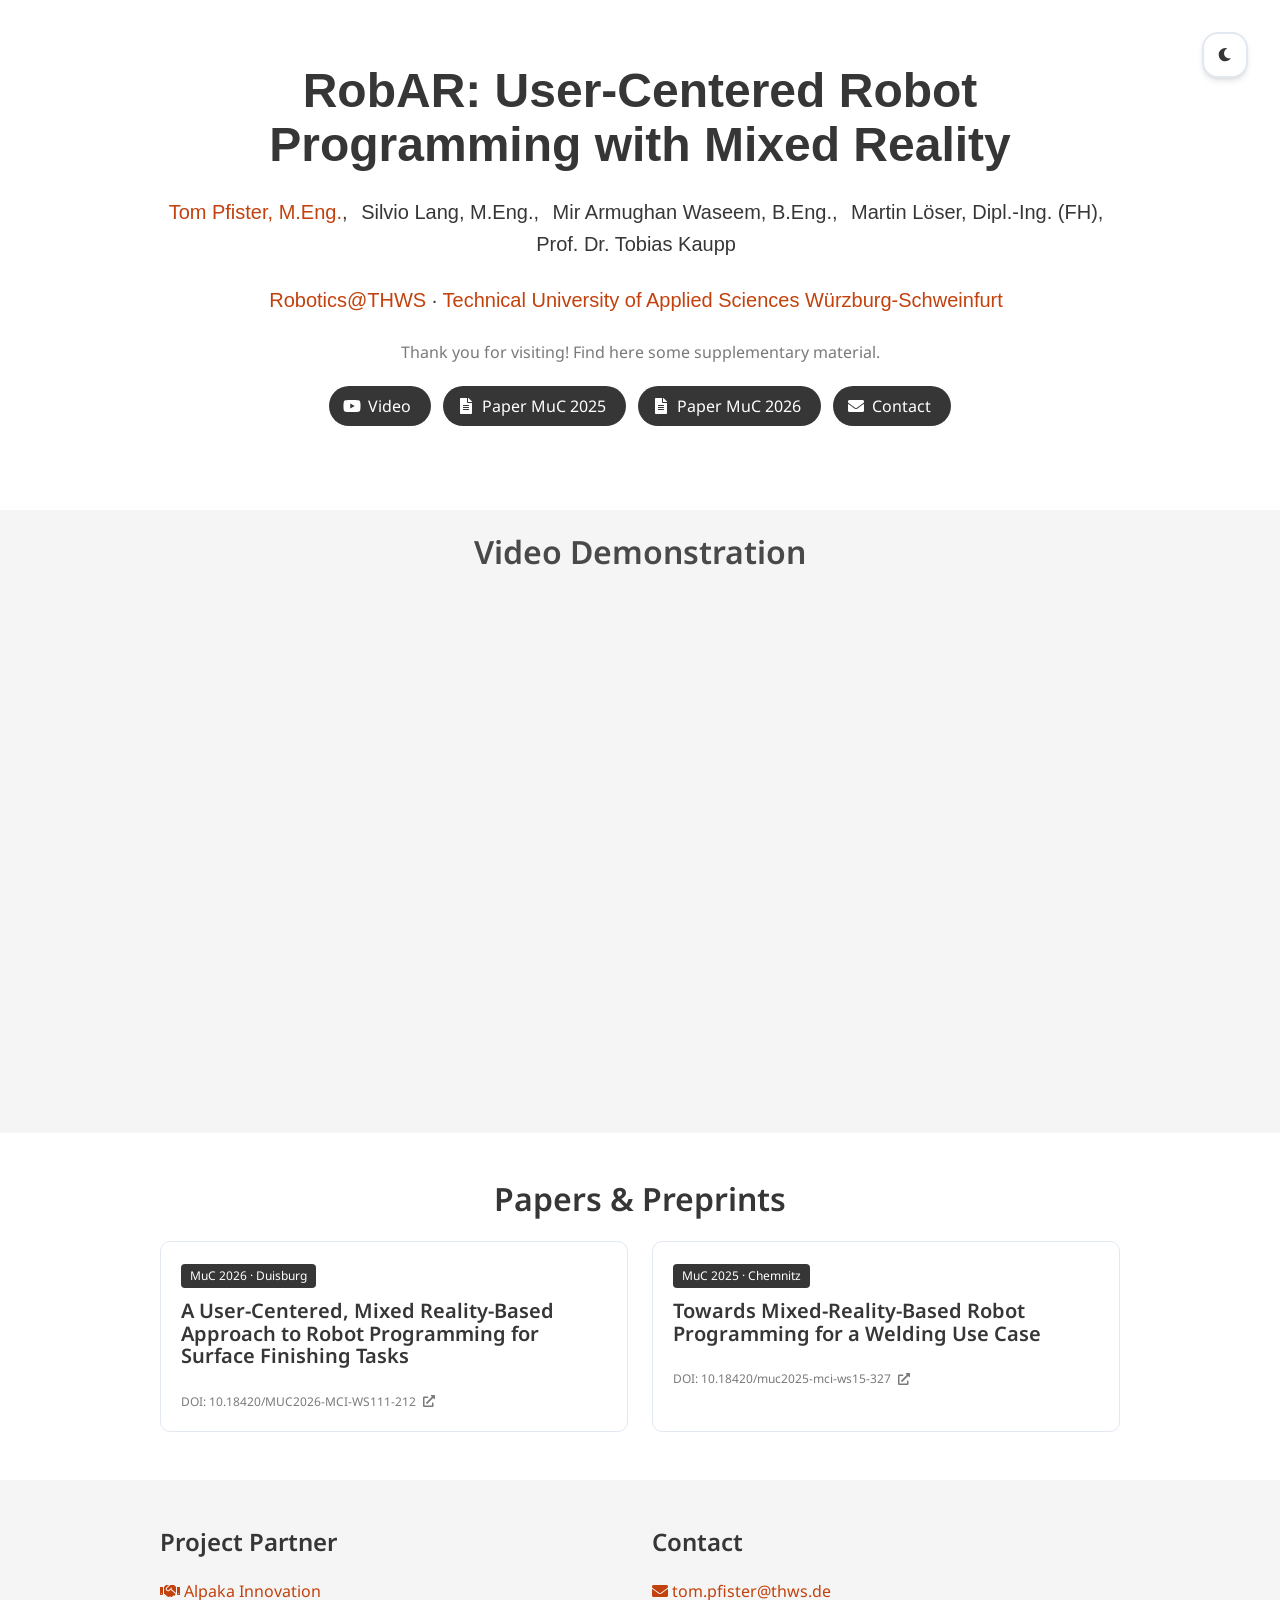
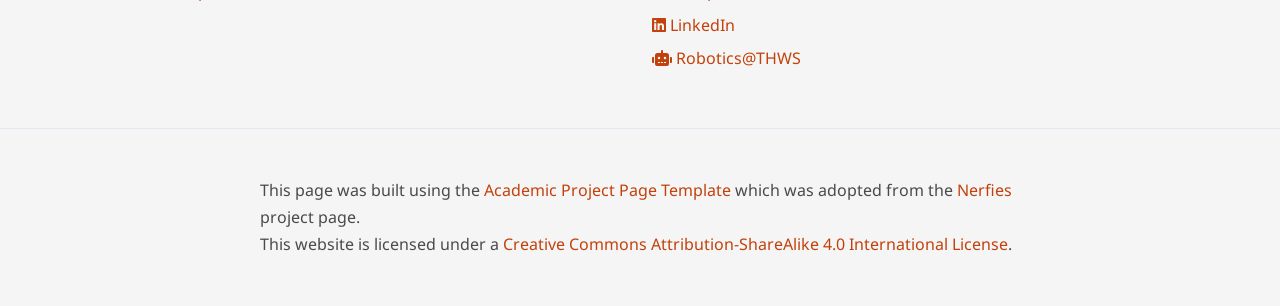
<file: index.html>
<!DOCTYPE html>
<html lang="en">
<head>
  <meta charset="utf-8">
  <meta name="viewport" content="width=device-width, initial-scale=1">

  <!-- Primary Meta Tags -->
  <meta name="title" content="RobAR - User-Centered Robot Programming with Mixed Reality">
  <meta name="description" content="RobAR: user-centered, code-free industrial robot programming with Mixed Reality. Videos, papers and supplementary material from THWS.">
  <meta name="keywords" content="Mixed Reality, Robot Programming, Human-Robot Interaction, Welding, Surface Finishing, Meta Quest 3, THWS">
  <meta name="author" content="Tom Pfister, Silvio Lang, Mir Armughan Waseem, Martin Löser, Tobias Kaupp">
  <meta name="robots" content="index, follow">
  <meta name="language" content="English">

  <!-- Open Graph / Facebook -->
  <meta property="og:type" content="website">
  <meta property="og:site_name" content="Robotics@THWS">
  <meta property="og:title" content="RobAR - User-Centered Robot Programming with Mixed Reality">
  <meta property="og:description" content="RobAR: user-centered, code-free industrial robot programming with Mixed Reality. Videos, papers and supplementary material from THWS.">
  <meta property="og:url" content="https://pfisteto.github.io/RobAR/">
  <!-- TODO: Swap for a 1200x630px preview image (then set width/height and twitter:card summary_large_image) -->
  <meta property="og:image" content="https://pfisteto.github.io/RobAR/static/images/favicon.png">
  <meta property="og:image:width" content="64">
  <meta property="og:image:height" content="64">
  <meta property="og:image:alt" content="RobAR - Mixed Reality Robot Programming">

  <!-- Twitter -->
  <meta name="twitter:card" content="summary">
  <meta name="twitter:title" content="RobAR - User-Centered Robot Programming with Mixed Reality">
  <meta name="twitter:description" content="RobAR: user-centered, code-free industrial robot programming with Mixed Reality. Videos, papers and supplementary material from THWS.">
  <meta name="twitter:image" content="https://pfisteto.github.io/RobAR/static/images/favicon.png">
  <meta name="twitter:image:alt" content="RobAR - Mixed Reality Robot Programming">

  <!-- Additional SEO -->
  <meta name="theme-color" content="#ea580c">
  <meta name="msapplication-TileColor" content="#ea580c">
  <meta name="apple-mobile-web-app-capable" content="yes">
  <meta name="apple-mobile-web-app-status-bar-style" content="default">

  <!-- Preconnect for performance -->
  <link rel="preconnect" href="https://fonts.googleapis.com">
  <link rel="preconnect" href="https://fonts.gstatic.com" crossorigin>


  <title>RobAR - User-Centered Robot Programming with Mixed Reality</title>

  <!-- Favicon and App Icons -->
  <link rel="icon" type="image/png" sizes="64x64" href="static/images/favicon.png">
  <link rel="apple-touch-icon" href="static/images/favicon.png">

  <!-- Theme: stored choice wins, otherwise follow the system setting. Runs before CSS to avoid a flash. -->
  <script>
    (function() {
      var stored = null;
      try { stored = localStorage.getItem('theme'); } catch (e) {}
      var dark = stored ? stored === 'dark' : window.matchMedia('(prefers-color-scheme: dark)').matches;
      document.documentElement.setAttribute('data-theme', dark ? 'dark' : 'light');
    })();
  </script>

  <!-- Critical CSS - Load synchronously -->
  <link rel="stylesheet" href="static/css/bulma.min.css">
  <link rel="stylesheet" href="static/css/index.css">

  <!-- Fonts - Optimized loading -->
  <link href="https://fonts.googleapis.com/css?family=Google+Sans|Noto+Sans|Castoro" rel="stylesheet">

  <!-- Icons and theme toggle -->
  <script defer src="static/js/fontawesome.all.min.js"></script>
  <script defer src="static/js/index.js"></script>

  <!-- Website/Organization Structured Data -->
  <script type="application/ld+json">
  {
    "@context": "https://schema.org",
    "@type": "ResearchProject",
    "name": "RobAR - User-Centered Robot Programming with Mixed Reality",
    "url": "https://pfisteto.github.io/RobAR/",
    "parentOrganization": {
      "@type": "Organization",
      "name": "Technical University of Applied Sciences Würzburg-Schweinfurt (THWS)",
      "url": "https://robotik.thws.de/"
    },
    "member": {
      "@type": "Person",
      "name": "Tom Pfister",
      "email": "tom.pfister@thws.de"
    }
  }
  </script>
</head>
<body>


  <!-- Theme toggle -->
  <div class="more-works-container">
    <button class="theme-toggle" onclick="toggleTheme()" title="Toggle dark mode" aria-label="Toggle dark mode">
      <span class="icon-moon"><i class="fas fa-moon"></i></span>
      <span class="icon-sun"><i class="fas fa-sun"></i></span>
    </button>
  </div>

  <main id="main-content">
  <section class="hero">
    <div class="hero-body">
      <div class="container is-max-desktop">
        <div class="columns is-centered">
          <div class="column has-text-centered">
            <h1 class="title is-1 publication-title">RobAR: User-Centered Robot Programming with Mixed Reality</h1>
            <div class="is-size-5 publication-authors">
              <span class="author-block">
                <a href="https://www.linkedin.com/in/tom-pfister-b4258a197/" target="_blank">Tom Pfister, M.Eng.</a>,</span>
              <span class="author-block">Silvio Lang, M.Eng.,</span>
              <span class="author-block">Mir Armughan Waseem, B.Eng.,</span>
              <span class="author-block">Martin Löser, Dipl.-Ing. (FH),</span>
              <span class="author-block">Prof. Dr. Tobias Kaupp</span>
            </div>

            <div class="is-size-5 publication-authors">
              <span class="author-block"><a href="https://robotik.thws.de/" target="_blank">Robotics@THWS</a> · <a href="https://www.thws.de/" target="_blank">Technical University of Applied Sciences Würzburg-Schweinfurt</a></span>
            </div>

            <p class="is-size-6 has-text-grey mt-3">Thank you for visiting! Find here some supplementary material.</p>

            <div class="column has-text-centered">
              <div class="publication-links">
                <span class="link-block">
                  <a href="https://youtu.be/GiMknJbRXQQ" target="_blank"
                  class="external-link button is-normal is-rounded is-dark">
                    <span class="icon">
                      <i class="fab fa-youtube"></i>
                    </span>
                    <span>Video</span>
                  </a>
                </span>

                <span class="link-block">
                  <a href="https://doi.org/10.18420/muc2025-mci-ws15-327" target="_blank"
                  class="external-link button is-normal is-rounded is-dark">
                    <span class="icon">
                      <i class="fas fa-file-alt"></i>
                    </span>
                    <span>Paper MuC 2025</span>
                  </a>
                </span>

                <span class="link-block">
                  <a href="https://doi.org/10.18420/MUC2026-MCI-WS111-212" target="_blank"
                  class="external-link button is-normal is-rounded is-dark">
                    <span class="icon">
                      <i class="fas fa-file-alt"></i>
                    </span>
                    <span>Paper MuC 2026</span>
                  </a>
                </span>

                <span class="link-block">
                  <a href="#contact"
                  class="external-link button is-normal is-rounded is-dark">
                    <span class="icon">
                      <i class="fas fa-envelope"></i>
                    </span>
                    <span>Contact</span>
                  </a>
                </span>
              </div>
            </div>
          </div>
        </div>
      </div>
    </div>
  </section>


<!-- Youtube video -->
<section class="hero is-small is-light">
  <div class="hero-body">
    <div class="container">
      <h2 class="title is-3 has-text-centered">Video Demonstration</h2>
      <div class="columns is-centered has-text-centered">
        <div class="column is-four-fifths">
          <div class="publication-video">
            <iframe src="https://www.youtube-nocookie.com/embed/GiMknJbRXQQ" title="RobAR video demonstration" frameborder="0" allow="autoplay; encrypted-media; picture-in-picture" allowfullscreen></iframe>
          </div>
        </div>
      </div>
    </div>
  </div>
</section>
<!-- End youtube video -->


<!-- Papers -->
<section class="section">
  <div class="container is-max-desktop">
    <h2 class="title is-3 has-text-centered">Papers &amp; Preprints</h2>
    <div class="columns is-multiline">
      <div class="column is-half">
        <a class="box resource-card" href="https://doi.org/10.18420/MUC2026-MCI-WS111-212" target="_blank">
          <span class="tag is-dark mb-3">MuC 2026 · Duisburg</span>
          <p class="title is-5">A User-Centered, Mixed Reality-Based Approach to Robot Programming for Surface Finishing Tasks</p>
          <p class="is-size-7 has-text-grey">DOI: 10.18420/MUC2026-MCI-WS111-212 <i class="fas fa-external-link-alt ml-1"></i></p>
        </a>
      </div>
      <div class="column is-half">
        <a class="box resource-card" href="https://doi.org/10.18420/muc2025-mci-ws15-327" target="_blank">
          <span class="tag is-dark mb-3">MuC 2025 · Chemnitz</span>
          <p class="title is-5">Towards Mixed-Reality-Based Robot Programming for a Welding Use Case</p>
          <p class="is-size-7 has-text-grey">DOI: 10.18420/muc2025-mci-ws15-327 <i class="fas fa-external-link-alt ml-1"></i></p>
        </a>
      </div>
    </div>
  </div>
</section>
<!-- End papers -->


<!-- Partner & Contact -->
<section class="section has-background-light" id="contact">
  <div class="container is-max-desktop">
    <div class="columns">
      <div class="column is-half">
        <h2 class="title is-4">Project Partner</h2>
        <ul class="link-list">
          <li><a href="https://www.alpaka-innovation.de/produkte/schweisscobot/" target="_blank"><i class="fas fa-handshake"></i> Alpaka Innovation</a></li>
        </ul>
      </div>
      <div class="column is-half">
        <h2 class="title is-4">Contact</h2>
        <ul class="link-list">
          <li><a href="mailto:tom.pfister@thws.de"><i class="fas fa-envelope"></i> tom.pfister@thws.de</a></li>
          <li><a href="https://www.linkedin.com/in/tom-pfister-b4258a197/" target="_blank"><i class="fab fa-linkedin"></i> LinkedIn</a></li>
          <li><a href="https://robotik.thws.de/" target="_blank"><i class="fas fa-robot"></i> Robotics@THWS</a></li>
        </ul>
      </div>
    </div>
  </div>
</section>
<!-- End partner & contact -->

  </main>

  <footer class="footer">
  <div class="container">
    <div class="columns is-centered">
      <div class="column is-8">
        <div class="content">

          <p>
            This page was built using the <a href="https://github.com/eliahuhorwitz/Academic-project-page-template" target="_blank">Academic Project Page Template</a> which was adopted from the <a href="https://nerfies.github.io" target="_blank">Nerfies</a> project page.
            <br> This website is licensed under a <a rel="license"  href="http://creativecommons.org/licenses/by-sa/4.0/" target="_blank">Creative
            Commons Attribution-ShareAlike 4.0 International License</a>.
          </p>

        </div>
      </div>
    </div>
  </div>
</footer>

  </body>
  </html>
</file>
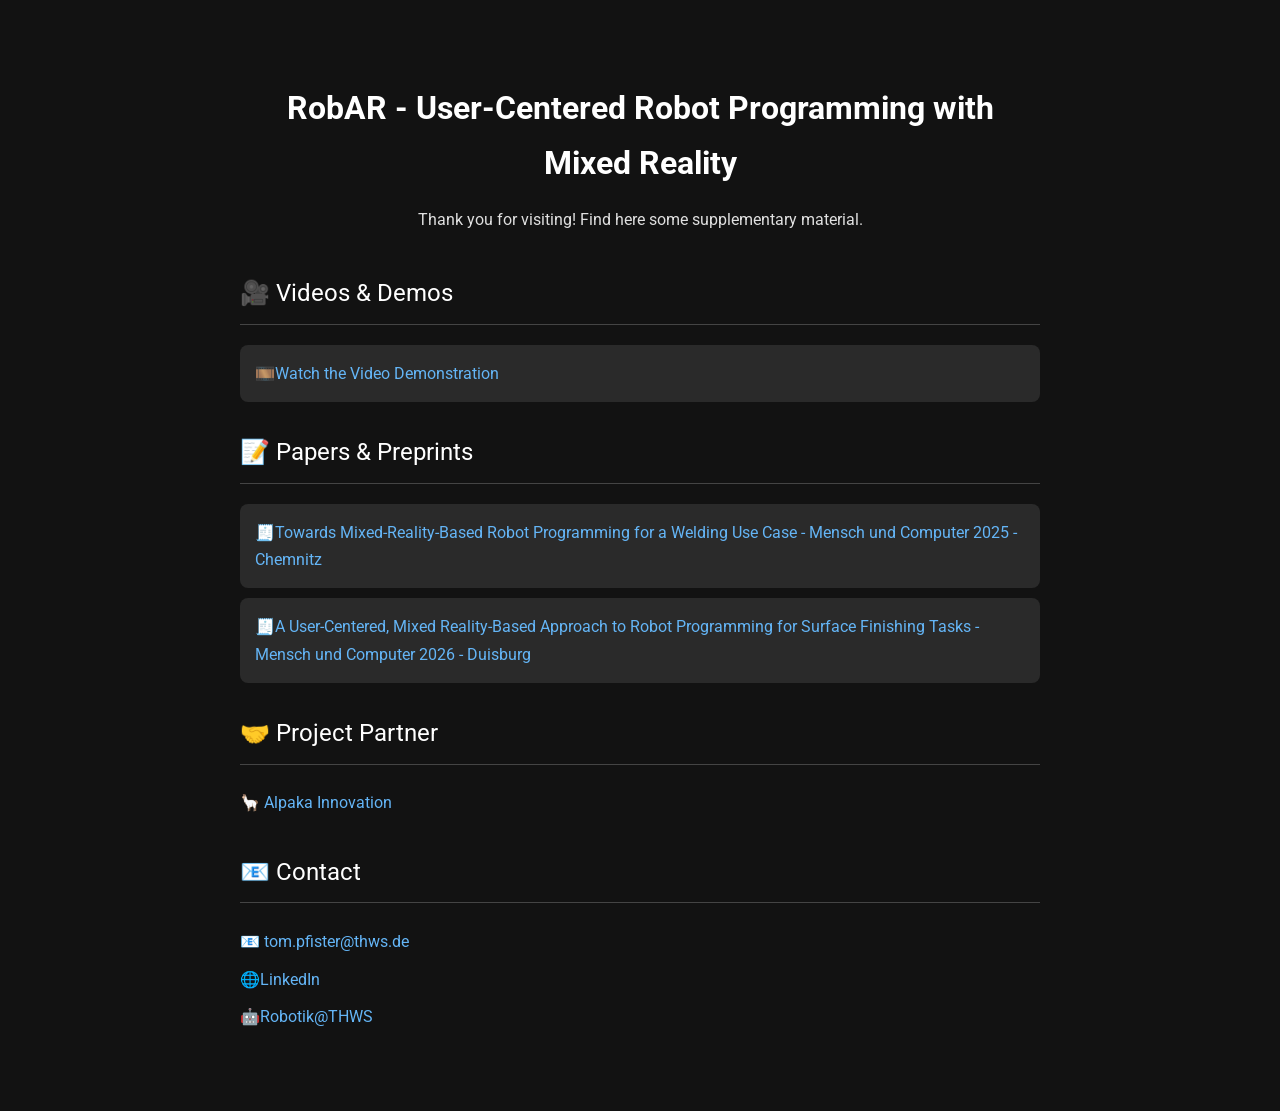
<file: index_old.html>
<!DOCTYPE html>
<html lang="en">
<head>
    <meta charset="UTF-8">
    <meta name="viewport" content="width=device-width, initial-scale=1.0">
    <link rel="preconnect" href="https://fonts.googleapis.com">
    <link rel="preconnect" href="https://fonts.gstatic.com" crossorigin>
    <link href="https://fonts.googleapis.com/css2?family=Roboto:wght@300;400;700&display=swap" rel="stylesheet">
    
    <title>RobAR - User-Centered Robot Programming with Mixed Reality</title>
    
    
    <style>
        body { 
            font-family: 'Roboto', sans-serif; /* Use the new font */
            line-height: 1.7; 
            max-width: 800px; 
            margin: 40px auto; 
            padding: 20px; 
            background-color: #121212; /* Slightly darker background */
            color: #e0e0e0; 
        }
        

        .header {
            text-align: center;
            margin-bottom: 40px;
        }

        h1 { 
            color: #ffffff;
            font-weight: 700; /* Bolder title */
            margin-bottom: 8px;
        }

        h2 { 
            color: #ffffff; 
            font-weight: 400;
            border-bottom: 1px solid #444; /* Underline for section titles */
            padding-bottom: 10px;
            margin-top: 30px;
        }

        a { 
            color: #64b5f6; 
            text-decoration: none; 
            transition: color 0.2s ease-in-out; /* Smooth transition on hover */
        }
        
        ul { 
            list-style-type: none; 
            padding: 0; 
        }

        /* Styling for the resource links */
        li a {
            display: block;
            padding: 15px;
            background-color: #2a2a2a; /* Card background for links */
            border-radius: 8px; /* Rounded corners */
            margin-bottom: 10px;
            transition: background-color 0.2s ease-in-out, transform 0.2s ease-in-out;
        }

        li a:hover { 
            background-color: #383838; /* Darker background on hover */
            transform: translateY(-2px); /* Slight lift effect on hover */
            color: #82c8ff; /* Brighter link color on hover */
            text-decoration: none;
        }
        
        .contact-list li a, .partner-list li a {
            background-color: transparent; /* Remove card style for contact and partner links */
            padding: 5px 0;
            margin-bottom: 0;
        }
        
        .contact-list li a:hover, .partner-list li a:hover {
            background-color: transparent;
            transform: none;
            text-decoration: underline;
        }
        
    </style>
</head>
<body>
    <div class="header">
        <h1>RobAR - User-Centered Robot Programming with Mixed Reality</h1>
        <p>Thank you for visiting! Find here some supplementary material.</p>
    </div>

    <h2>🎥 Videos & Demos</h2>
    <ul>
        <li><a href="https://youtu.be/GiMknJbRXQQ" target="_blank">🎞️Watch the Video Demonstration</a></li>
    </ul>
    
    <h2>📝 Papers & Preprints</h2>
    <ul>
        <li><a href="https://doi.org/10.18420/muc2025-mci-ws15-327" target="_blank">🧾Towards Mixed-Reality-Based Robot Programming for a Welding Use Case - Mensch und Computer 2025 - Chemnitz</a></li>
        <li><a href="https://doi.org/10.18420/MUC2026-MCI-WS111-212" target="_blank">🧾A User-Centered, Mixed Reality-Based Approach to Robot Programming for Surface Finishing Tasks - Mensch und Computer 2026 - Duisburg</a></li>
    </ul>

    <h2>🤝 Project Partner</h2>
    <ul class="partner-list">
        <li><a href="https://www.alpaka-innovation.de/produkte/schweisscobot/" target="_blank">🦙 Alpaka Innovation</a></li>
    </ul>

    <h2>📧 Contact</h2>
    <ul class="contact-list">
        <li><a href="mailto:tom.pfister@thws.de">📧 tom.pfister@thws.de</a></li>
        <li><a href="https://www.linkedin.com/in/tom-pfister-b4258a197/" target="_blank">🌐LinkedIn</a></li>
        <li><a href="https://robotik.thws.de/" target="_blank">🤖Robotik@THWS</a></li>
    </ul>
</body>
</html>
</file>
<file: static/css/index.css>
/* Modern CSS Variables for consistent theming */
:root {
  --primary-color: #c2410c;
  --primary-hover: #9a3412;
  --secondary-color: #64748b;
  --accent-color: #f97316;
  --text-primary: #363636;
  --text-secondary: #4a4a4a;
  --text-light: #94a3b8;
  --background-primary: #ffffff;
  --background-secondary: #f5f5f5;
  --background-accent: #f1f5f9;
  --border-color: #e2e8f0;
  --shadow-sm: 0 1px 2px 0 rgb(0 0 0 / 0.05);
  --shadow-md: 0 4px 6px -1px rgb(0 0 0 / 0.1), 0 2px 4px -2px rgb(0 0 0 / 0.1);
  --shadow-lg: 0 10px 15px -3px rgb(0 0 0 / 0.1), 0 4px 6px -4px rgb(0 0 0 / 0.1);
  --shadow-xl: 0 20px 25px -5px rgb(0 0 0 / 0.1), 0 8px 10px -6px rgb(0 0 0 / 0.1);
  --gradient-primary: linear-gradient(135deg, #667eea 0%, #764ba2 100%);
  --gradient-accent: linear-gradient(135deg, #f093fb 0%, #f5576c 100%);
  --gradient-subtle: linear-gradient(135deg, #ffecd2 0%, #fcb69f 100%);
  --border-radius: 12px;
  --border-radius-lg: 16px;
  --transition: all 0.3s cubic-bezier(0.4, 0, 0.2, 1);
}

/* Smooth scrolling for better UX */
html {
  scroll-behavior: smooth;
}

body {
  font-family: 'Noto Sans', 'Segoe UI', -apple-system, BlinkMacSystemFont, sans-serif;
  color: var(--text-primary);
  line-height: 1.6;
  font-size: 16px;
  background-color: var(--background-primary);
  -webkit-font-smoothing: antialiased;
  -moz-osx-font-smoothing: grayscale;
}


/* Modern Button Styles */
.button {
  border-radius: 9999px !important;
  font-weight: 400 !important;
  transition: var(--transition) !important;
  border: 2px solid transparent !important;
  position: relative;
  overflow: hidden;
}

.button.is-dark {
  background: #363636 !important;
  border: none !important;
  color: white !important;
}

.button.is-dark:hover {
  background: #292929 !important;
}

.footer .icon-link {
    font-size: 25px;
    color: var(--text-secondary);
    transition: var(--transition);
}

.footer .icon-link:hover {
    color: var(--primary-color);
    transform: translateY(-2px);
}

.link-block a {
    margin: 8px 4px;
}

.dnerf {
  font-variant: small-caps;
}


/* Hero Section Modernization */
.hero {
  position: relative;
  overflow: hidden;
}

.hero.is-light {
  background: var(--background-secondary);
}

.hero-body {
  padding: 4rem 1.5rem;
}

.teaser .hero-body {
  padding-top: 2rem;
  padding-bottom: 4rem;
}

.teaser {
  font-family: 'Inter', sans-serif;
}


/* Publication Content Styling */
.publication-title {
    font-family: 'Google Sans', sans-serif !important;
    font-weight: 600 !important;
    color: var(--text-primary) !important;
    margin-bottom: 1.5rem !important;
    line-height: 1.125 !important;
}

.publication-banner {
  max-height: 70vh;
  border-radius: var(--border-radius-lg);
  overflow: hidden;
  box-shadow: var(--shadow-xl);
  margin: 2rem 0;
}

.publication-banner video {
  position: relative;
  left: auto;
  top: auto;
  transform: none;
  object-fit: cover;
  width: 100%;
  height: 100%;
  border-radius: var(--border-radius-lg);
}

.publication-header .hero-body {
  padding: 6rem 1.5rem 4rem;
}

.publication-authors {
    font-family: 'Google Sans', sans-serif !important;
    font-weight: 400;
    margin-bottom: 1.5rem;
}

.publication-venue {
    color: var(--text-secondary);
    width: fit-content;
    font-weight: 600;
    background: var(--background-accent);
    padding: 0.5rem 1rem;
    border-radius: var(--border-radius);
    margin-top: 1rem;
    display: inline-block;
}

.publication-awards {
    color: #ef4444;
    width: fit-content;
    font-weight: 700;
    background: linear-gradient(135deg, #fef2f2, #fee2e2);
    padding: 0.5rem 1rem;
    border-radius: var(--border-radius);
    border-left: 4px solid #ef4444;
    margin-top: 1rem;
}

.publication-authors a {
   color: var(--primary-color) !important;
   text-decoration: none;
   font-weight: 400;
   transition: var(--transition);
   position: relative;
}

.publication-authors a:hover {
    color: var(--primary-hover) !important;
    text-decoration: underline;
}

.author-block {
  display: inline-block;
  margin-right: 0.5rem;
}

.publication-banner img {
  border-radius: var(--border-radius-lg);
  box-shadow: var(--shadow-lg);
  transition: var(--transition);
}

.publication-banner img:hover {
  transform: scale(1.02);
  box-shadow: var(--shadow-xl);
}

/* Modern Video and Carousel Styling */
.publication-video {
    position: relative;
    width: 100%;
    height: 0;
    padding-bottom: 56.25%;
    overflow: hidden;
    border-radius: 10px !important;
}

.publication-video iframe {
    position: absolute;
    top: 0;
    left: 0;
    width: 100%;
    height: 100%;
    border-radius: 10px;
}

.publication-body img {
  border-radius: var(--border-radius);
  box-shadow: var(--shadow-md);
  transition: var(--transition);
}

.publication-body img:hover {
  transform: translateY(-2px);
  box-shadow: var(--shadow-lg);
}

.results-carousel {
  overflow: hidden;
  padding: 1rem 0;
}

.results-carousel .item {
  margin: 1rem;
  overflow: hidden;
  padding: 1.5rem;
  font-size: 0;
  background: var(--background-primary);
  border-radius: var(--border-radius-lg);
  box-shadow: var(--shadow-md);
  transition: var(--transition);
  border: 1px solid var(--border-color);
}

.results-carousel .item:hover {
  transform: translateY(-4px);
  box-shadow: var(--shadow-lg);
}

.results-carousel .item img,
.results-carousel video {
  margin: 0;
  border-radius: var(--border-radius);
  width: 100%;
  height: auto;
}

.results-carousel .subtitle {
  font-size: 1rem !important;
  color: var(--text-secondary);
  margin-top: 1rem;
  font-weight: 500;
}

/* Pagination and Misc Improvements */
.slider-pagination .slider-page {
  background: var(--primary-color);
  border-radius: 50%;
  transition: var(--transition);
}

.slider-pagination .slider-page.is-active {
  background: var(--primary-hover);
  transform: scale(1.2);
}

.eql-cntrb { 
  font-size: 0.875rem;
  color: var(--text-light);
  font-style: italic;
}

/* Section Titles */
.title.is-3 {
  font-family: 'Noto Sans', sans-serif !important;
  font-weight: 600 !important;
  color: var(--text-primary);
  margin-bottom: 1.5rem !important;
}

/* Content Improvements */
.content.has-text-justified {
  font-size: 1.1rem;
  line-height: 1.8;
  color: var(--text-secondary);
}

.content.has-text-justified p {
  margin-bottom: 1.5rem;
}

/* Footer Improvements */
.footer {
  background: var(--background-secondary);
  border-top: 1px solid var(--border-color);
  padding: 3rem 1.5rem;
}

.footer .content {
  color: var(--text-secondary);
  line-height: 1.7;
}

.footer a {
  color: var(--primary-color);
  text-decoration: none;
  transition: var(--transition);
}

.footer a:hover {
  color: var(--primary-hover);
  text-decoration: underline;
}

/* BibTeX Styling */
pre {
  background: var(--background-accent) !important;
  border: 1px solid var(--border-color) !important;
  border-radius: var(--border-radius) !important;
  padding: 1.5rem !important;
  font-size: 0.9rem !important;
  overflow-x: auto;
  box-shadow: var(--shadow-sm);
}

code {
  background: var(--background-accent) !important;
  color: var(--text-primary) !important;
  font-family: 'SF Mono', 'Monaco', 'Cascadia Code', 'Roboto Mono', monospace !important;
}

/* BibTeX Section Improvements */
.bibtex-header {
  display: flex;
  justify-content: space-between;
  align-items: center;
  margin-bottom: 1rem;
}

.copy-bibtex-btn {
  background: var(--primary-color);
  color: white;
  border: none;
  border-radius: var(--border-radius);
  padding: 0.75rem 1rem;
  font-size: 0.9rem;
  font-weight: 600;
  cursor: pointer;
  transition: var(--transition);
  display: inline-flex;
  align-items: center;
  gap: 0.5rem;
}

.copy-bibtex-btn:hover {
  background: var(--primary-hover);
  transform: translateY(-2px);
  box-shadow: var(--shadow-md);
}

.copy-bibtex-btn.copied {
  background: #10b981;
}

.copy-bibtex-btn.copied .copy-text::after {
  content: "ied!";
}

/* More Works Dropdown */
.more-works-container {
  position: fixed;
  top: 2rem;
  right: 2rem;
  z-index: 1000;
}

.more-works-btn {
  background: var(--background-primary);
  color: var(--text-primary);
  border: 2px solid var(--border-color);
  border-radius: var(--border-radius-lg);
  padding: 0.75rem 1.25rem;
  font-weight: 600;
  font-size: 0.9rem;
  box-shadow: var(--shadow-md);
  transition: var(--transition);
  cursor: pointer;
  text-decoration: none;
  display: inline-flex;
  align-items: center;
  gap: 0.5rem;
  font-family: 'Inter', sans-serif;
}

.more-works-btn:hover {
  transform: translateY(-2px);
  box-shadow: var(--shadow-lg);
  background: var(--background-secondary);
  border-color: var(--primary-color);
}

.more-works-btn .dropdown-arrow {
  transition: var(--transition);
  font-size: 0.8rem;
}

.more-works-btn.active .dropdown-arrow {
  transform: rotate(180deg);
}

.more-works-dropdown {
  position: absolute;
  top: calc(100% + 0.5rem);
  right: 0;
  width: 400px;
  max-width: 90vw;
  background: var(--background-primary);
  border: 1px solid var(--border-color);
  border-radius: var(--border-radius-lg);
  box-shadow: var(--shadow-xl);
  opacity: 0;
  visibility: hidden;
  transform: translateY(-10px);
  transition: var(--transition);
  max-height: 70vh;
  overflow-y: auto;
}

.more-works-dropdown.show {
  opacity: 1;
  visibility: visible;
  transform: translateY(0);
}

.dropdown-header {
  display: flex;
  justify-content: space-between;
  align-items: center;
  padding: 1.5rem 1.5rem 1rem;
  border-bottom: 1px solid var(--border-color);
}

.dropdown-header h4 {
  margin: 0;
  font-size: 1.1rem;
  font-weight: 700;
  color: var(--text-primary);
}

.close-btn {
  background: none;
  border: none;
  color: var(--text-secondary);
  cursor: pointer;
  padding: 0.5rem;
  border-radius: var(--border-radius);
  transition: var(--transition);
}

.close-btn:hover {
  background: var(--background-accent);
  color: var(--text-primary);
}

.works-list {
  padding: 1rem;
}

.work-item {
  display: flex;
  align-items: flex-start;
  justify-content: space-between;
  padding: 1rem;
  border-radius: var(--border-radius);
  text-decoration: none;
  color: inherit;
  transition: var(--transition);
  margin-bottom: 0.5rem;
}

.work-item:hover {
  background: var(--background-accent);
  transform: translateX(4px);
}

.work-info h5 {
  margin: 0 0 0.5rem 0;
  font-size: 1rem;
  font-weight: 500;
  color: var(--text-primary);
}

.work-info p {
  margin: 0 0 0.5rem 0;
  font-size: 0.9rem;
  color: var(--text-secondary);
  line-height: 1.4;
}

.work-venue {
  font-size: 0.8rem;
  color: var(--text-light);
  font-style: italic;
}

.work-item .fas {
  color: var(--text-light);
  font-size: 0.9rem;
  margin-top: 0.2rem;
  flex-shrink: 0;
}


/* Mobile Responsive Improvements */
@media screen and (max-width: 768px) {
  .hero-body {
    padding: 2rem 1rem;
  }
  
  .publication-header .hero-body {
    padding: 3rem 1rem 2rem;
  }
  
  .publication-title {
    font-size: 2.5rem !important;
    line-height: 1.2 !important;
    margin-bottom: 1.5rem !important;
  }
  
  .publication-authors {
    font-size: 1rem !important;
  }
  
  .button {
    margin: 0.25rem !important;
    font-size: 0.875rem !important;
    padding: 0.75rem 1rem !important;
  }
  
  .more-works-container {
    bottom: 2rem;
    right: 1rem;
    top: auto;
  }
  
  .more-works-btn {
    padding: 0.6rem 1rem;
    font-size: 0.8rem;
  }
  
  .more-works-dropdown {
    width: calc(100vw - 2rem);
    right: -1rem;
    bottom: calc(100% + 0.5rem);
    top: auto;
  }
  
  .results-carousel .item {
    margin: 0.5rem;
    padding: 1rem;
  }
  
  .teaser .hero-body {
    padding: 1rem;
  }
  
  .content.has-text-justified {
    font-size: 1rem;
  }
}

@media screen and (max-width: 480px) {
  .publication-title {
    font-size: 2rem !important;
  }
  
  .hero-body {
    padding: 1.5rem 0.75rem;
  }
  
  .more-works-container {
    position: fixed;
    bottom: 2rem;
    right: 1rem;
    z-index: 1000;
  }
  
  .more-works-btn {
    padding: 0.5rem 0.75rem;
    font-size: 0.75rem;
  }
  
  .more-works-dropdown {
    position: absolute;
    bottom: calc(100% + 0.5rem);
    right: 0;
    width: calc(100vw - 2rem);
    max-width: 90vw;
  }
  
  .link-block {
    display: block;
    margin-bottom: 0.5rem;
  }
  
  .button {
    width: 100%;
    justify-content: center;
  }
}

/* Tablet Responsive */
@media screen and (min-width: 769px) and (max-width: 1024px) {
  .hero-body {
    padding: 3rem 2rem;
  }
  
  .publication-header .hero-body {
    padding: 4rem 2rem 3rem;
  }
}

/* Animation for page load */
@keyframes fadeInUp {
  from {
    opacity: 0;
    transform: translateY(30px);
  }
  to {
    opacity: 1;
    transform: translateY(0);
  }
}

/* Improved focus states for accessibility */
.button:focus,
.related-works-btn:focus,
a:focus {
  outline: 2px solid var(--primary-color);
  outline-offset: 2px;
}


/* Print styles */
@media print {
  .more-works-container {
    display: none;
  }
  
  .hero, .section {
    animation: none;
  }
  
  .button {
    background: transparent !important;
    color: var(--text-primary) !important;
    box-shadow: none !important;
  }
}




/* RobAR: paper cards and link lists */
a {
  color: var(--primary-color);
}

a:hover {
  color: var(--primary-hover);
}

.resource-card {
  display: block;
  height: 100%;
  box-shadow: none;
  border: 1px solid var(--border-color);
  border-radius: 10px;
  transition: border-color 0.2s ease;
}

.resource-card:hover {
  border-color: var(--primary-color);
}

.link-list li {
  margin-bottom: 0.5rem;
}

.link-list i {
  width: 1.25rem;
  margin-right: 0.4rem;
  text-align: center;
}

/* Dark mode: set by data-theme on <html> (see theme script in index.html) */
[data-theme="dark"] {
  --primary-color: #fb923c;
  --primary-hover: #fdba74;
  --text-primary: #e5e7eb;
  --text-secondary: #9ca3af;
  --text-light: #6b7280;
  --background-primary: #121212;
  --background-secondary: #1a1c20;
  --background-accent: #24272d;
  --border-color: #2e3238;
  --shadow-md: 0 4px 6px -1px rgb(0 0 0 / 0.5), 0 2px 4px -2px rgb(0 0 0 / 0.5);
  --shadow-lg: 0 10px 15px -3px rgb(0 0 0 / 0.5), 0 4px 6px -4px rgb(0 0 0 / 0.5);
  --shadow-xl: 0 20px 25px -5px rgb(0 0 0 / 0.5), 0 8px 10px -6px rgb(0 0 0 / 0.5);
  color-scheme: dark;
}

[data-theme="dark"] body,
[data-theme="dark"] .hero:not(.is-light),
[data-theme="dark"] .section:not(.has-background-light) {
  background-color: var(--background-primary);
}

[data-theme="dark"] .has-background-light {
  background-color: var(--background-secondary) !important;
}

[data-theme="dark"] .title,
[data-theme="dark"] .hero.is-light .title,
[data-theme="dark"] .work-info h5 {
  color: var(--text-primary);
}

[data-theme="dark"] .subtitle,
[data-theme="dark"] .has-text-grey,
[data-theme="dark"] .publication-authors {
  color: var(--text-secondary) !important;
}

[data-theme="dark"] .button.is-dark {
  background: var(--background-accent) !important;
  border: 1px solid var(--border-color) !important;
}

[data-theme="dark"] .button.is-dark:hover {
  background: #2e3238 !important;
}

[data-theme="dark"] .box {
  background-color: var(--background-secondary);
  border: 1px solid var(--border-color);
  box-shadow: none;
}

[data-theme="dark"] .resource-card:hover {
  border-color: var(--primary-color);
}

[data-theme="dark"] .tag.is-dark {
  background-color: var(--background-accent);
  color: var(--text-primary);
}

/* Theme toggle, sits next to the Publications button */
.more-works-container {
  display: flex;
  gap: 0.5rem;
}

.theme-toggle {
  background: var(--background-primary);
  color: var(--text-primary);
  border: 2px solid var(--border-color);
  border-radius: var(--border-radius-lg);
  box-shadow: var(--shadow-md);
  width: 2.9rem;
  height: 2.9rem;
  cursor: pointer;
  transition: var(--transition);
}

.theme-toggle:hover {
  transform: translateY(-2px);
  border-color: var(--primary-color);
}

.theme-toggle .icon-sun,
[data-theme="dark"] .theme-toggle .icon-moon {
  display: none;
}

[data-theme="dark"] .theme-toggle .icon-sun {
  display: inline;
}
</file>
